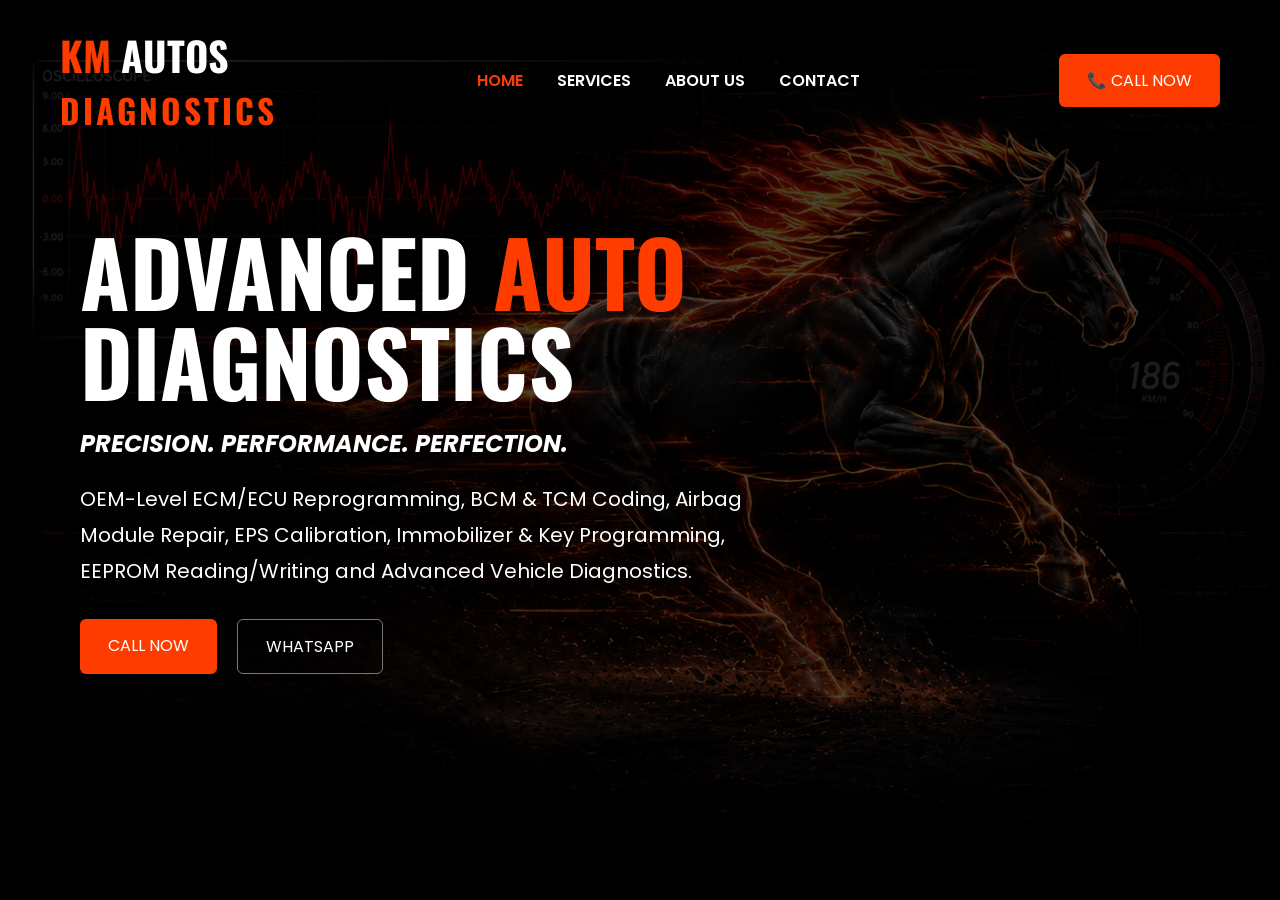
<file: index.html>
<!DOCTYPE html>
<html lang="en">
<head>
<meta charset="UTF-8">
<meta name="viewport" content="width=device-width, initial-scale=1.0">
<title>KM Autos Diagnostics</title>
<link rel="stylesheet" href="css/style.css">
<link href="https://fonts.googleapis.com/css2?family=Oswald:wght@400;500;600;700&family=Poppins:wght@300;400;500;600&display=swap" rel="stylesheet">
</head>
<body>
<header>
<div class="logo"><span class="red">KM</span> AUTOS<small>DIAGNOSTICS</small></div>
<nav>
<a href="index.html" class="active">HOME</a>
<a href="services.html">SERVICES</a>
<a href="About.html">ABOUT US</a>
<a href="contact.html">CONTACT</a>
</nav>
<a href="tel:+919866621114" class="call-btn">📞 CALL NOW</a>
</header>

<section class="hero">
<div class="content">
<h1>ADVANCED <span>AUTO</span> DIAGNOSTICS</h1>
<h2>PRECISION. PERFORMANCE. PERFECTION.</h2>
<p>OEM-Level ECM/ECU Reprogramming, BCM & TCM Coding, Airbag Module Repair, EPS Calibration, Immobilizer & Key Programming, EEPROM Reading/Writing and Advanced Vehicle Diagnostics.</p>
<div class="buttons">
<a href="tel:+919866621114" class="btn-red">CALL NOW</a>
<a href="https://wa.me/919866621114" class="btn-dark">WHATSAPP</a>
</div>
</div>
</section>
</body>
</html>
</file>
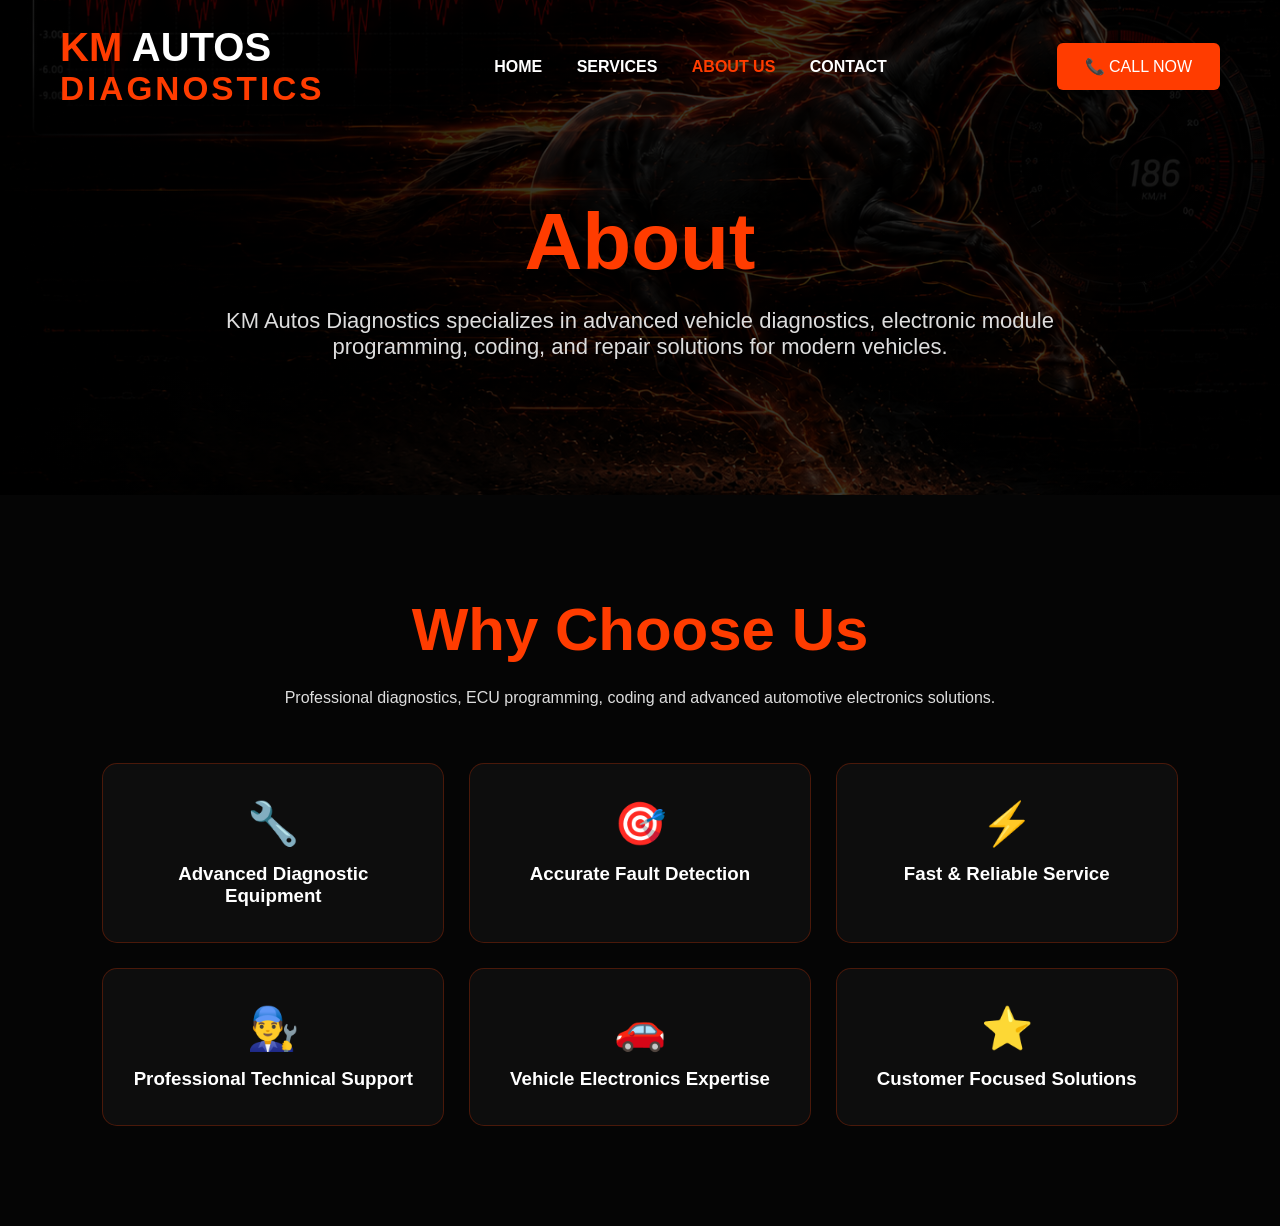
<file: About.html>
<!DOCTYPE html>
<html lang="en">
<head>
<meta charset="UTF-8">
<meta name="viewport" content="width=device-width, initial-scale=1.0">
<title>AboutUs | KM Autos Diagnostics</title>
<link rel="stylesheet" href="css/style.css">
</head>
<body>

<header>
<div class="logo"><span class="red">KM</span> AUTOS<small>DIAGNOSTICS</small></div>
<nav>
<a href="index.html">HOME</a>
<a href="services.html">SERVICES</a>
<a href="About.html" class="active">ABOUT US</a>
<a href="contact.html">CONTACT</a>
</nav>
<a href="tel:+919866621114" class="call-btn">📞 CALL NOW</a>
</header>

<section class="page-banner">
<h1>About</h1>
<p>KM Autos Diagnostics specializes in advanced vehicle diagnostics, electronic module programming, coding, and repair solutions for modern vehicles.</p>
</section>

<section class="about-section">
<div class="about-container">
<div class="about-content">
<h2>Why Choose Us</h2>
<p>Professional diagnostics, ECU programming, coding and advanced automotive electronics solutions.</p>

<div class="about-features">
<div class="feature-card"><span>🔧</span><h3>Advanced Diagnostic Equipment</h3></div>
<div class="feature-card"><span>🎯</span><h3>Accurate Fault Detection</h3></div>
<div class="feature-card"><span>⚡</span><h3>Fast & Reliable Service</h3></div>
<div class="feature-card"><span>👨‍🔧</span><h3>Professional Technical Support</h3></div>
<div class="feature-card"><span>🚗</span><h3>Vehicle Electronics Expertise</h3></div>
<div class="feature-card"><span>⭐</span><h3>Customer Focused Solutions</h3></div>
</div>
</div>
</div>
</section>

<script src="js/script.js"></script>
</body>
</html>
</file>
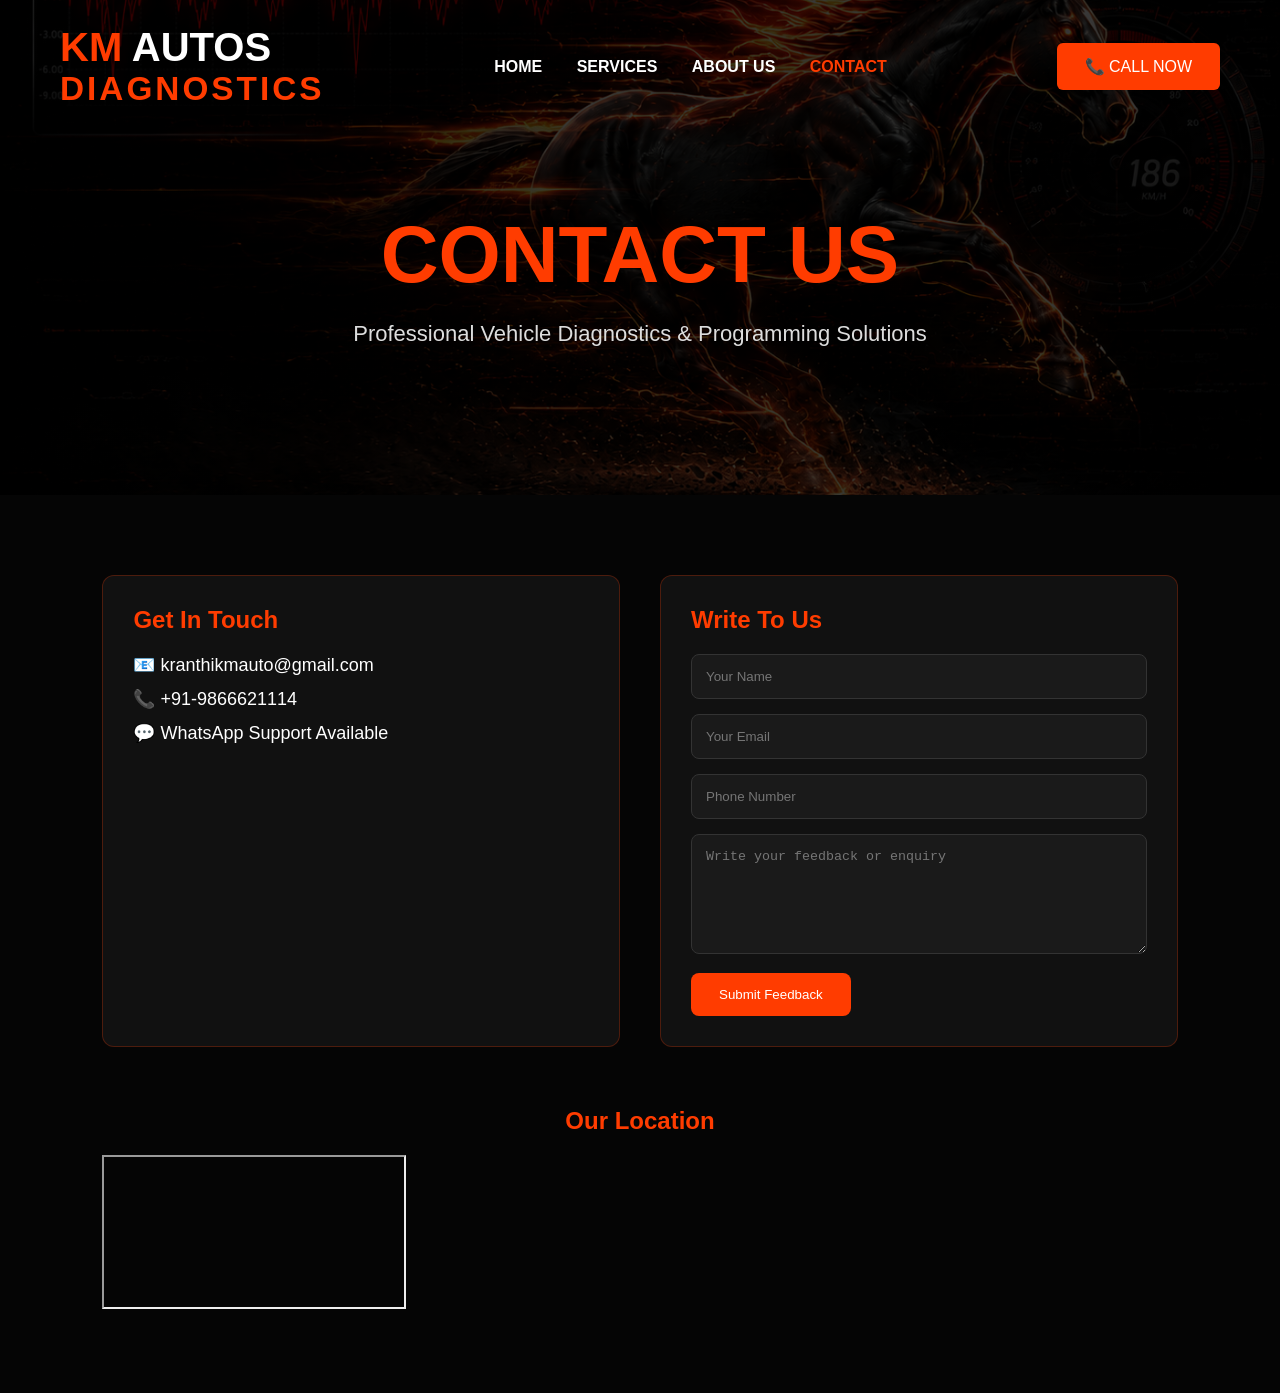
<file: contact.html>
<!DOCTYPE html>
<html lang="en">
<head>
<meta charset="UTF-8">
<meta name="viewport" content="width=device-width, initial-scale=1.0">
<title>Contact Us | KM Autos Diagnostics</title>
<link rel="stylesheet" href="css/style.css">
<style>
.contact-section{padding:80px 8%;background:#050505}
.contact-grid{display:grid;grid-template-columns:1fr 1fr;gap:40px;max-width:1200px;margin:auto}
.contact-card,.feedback-card{background:#111;padding:30px;border-radius:12px;border:1px solid rgba(255,60,0,.25)}
.contact-card h2,.feedback-card h2{color:#ff3c00;margin-bottom:20px}
.contact-info p{margin:12px 0;font-size:18px}
.feedback-form input,.feedback-form textarea{width:100%;padding:14px;margin-bottom:15px;background:#1a1a1a;color:#fff;border:1px solid #333;border-radius:8px}
.feedback-form button{background:#ff3c00;color:#fff;border:none;padding:14px 28px;border-radius:8px;cursor:pointer}
.map-container iframe{width:100%;height:450px;border:0;border-radius:12px}
@media(max-width:900px){.contact-grid{grid-template-columns:1fr}}
</style>
</head>
<body>
<header>
<div class="logo"><span class="red">KM</span> AUTOS<small>DIAGNOSTICS</small></div>
<nav>
<a href="index.html">HOME</a>
<a href="services.html">SERVICES</a>
<a href="About.html">ABOUT US</a>
<a href="contact.html" class="active">CONTACT</a>
</nav>
<a href="tel:+919866621114" class="call-btn">📞 CALL NOW</a>
</header>

<section class="page-banner">
<h1>CONTACT US</h1>
<p>Professional Vehicle Diagnostics & Programming Solutions</p>
</section>

<section class="contact-section">
<div class="contact-grid">
<div class="contact-card">
<h2>Get In Touch</h2>
<div class="contact-info">
<p>📧 kranthikmauto@gmail.com</p>
<p>📞 +91-9866621114</p>
<p>💬 WhatsApp Support Available</p>
</div>
</div>

<div class="feedback-card">
<h2>Write To Us</h2>
<form class="feedback-form">
<input type="text" placeholder="Your Name">
<input type="email" placeholder="Your Email">
<input type="tel" placeholder="Phone Number">
<textarea rows="6" placeholder="Write your feedback or enquiry"></textarea>
<button type="submit">Submit Feedback</button>
</form>
</div>
</div>

<div style="max-width:1200px;margin:60px auto 0;">
<h2 style="color:#ff3c00;text-align:center;margin-bottom:20px;">Our Location</h2>
<iframe src="https://maps.google.com/maps?q=Hyderabad&t=&z=13&ie=UTF8&iwloc=&output=embed"></iframe>
</div>
</section>
</body>
</html>
</file>
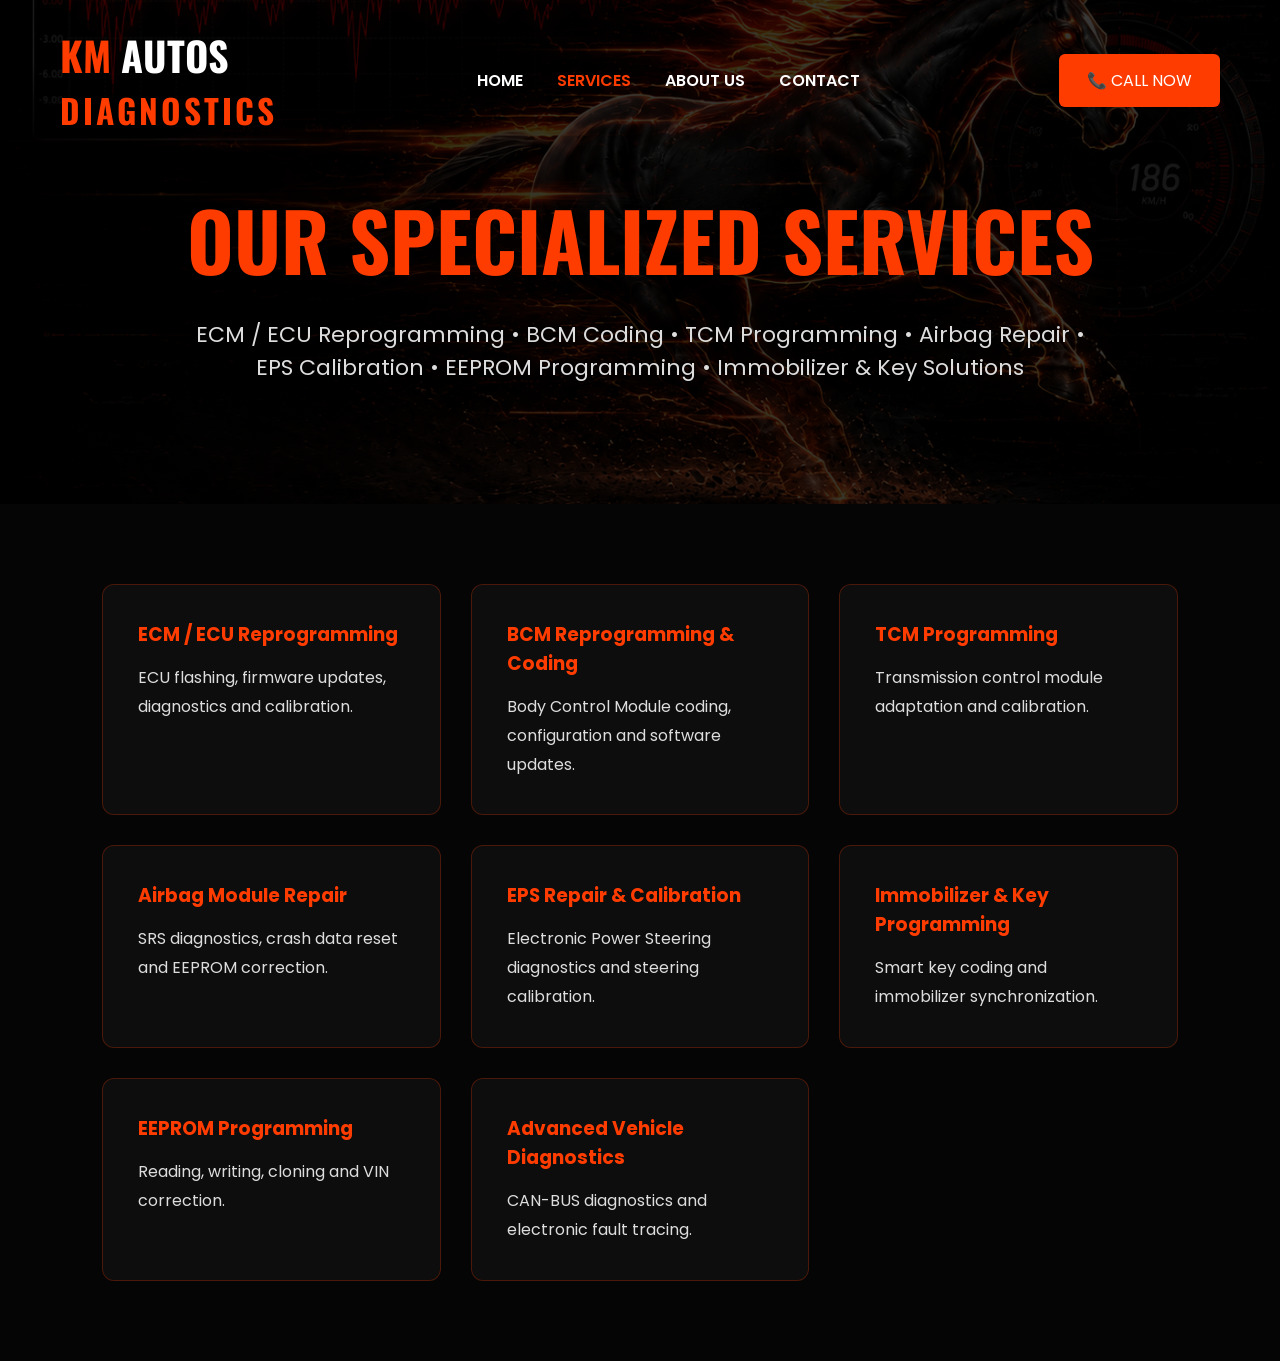
<file: services.html>
<!DOCTYPE html>
<html lang="en">
<head>
<meta charset="UTF-8">
<meta name="viewport" content="width=device-width, initial-scale=1.0">
<title>Services | KM Autos Diagnostics</title>
<link rel="stylesheet" href="css/style.css">
<link href="https://fonts.googleapis.com/css2?family=Oswald:wght@400;500;600;700&family=Poppins:wght@300;400;500;600&display=swap" rel="stylesheet">
</head>
<body>
<header>
<div class="logo"><span class="red">KM</span> AUTOS<small>DIAGNOSTICS</small></div>
<nav>
<a href="index.html">HOME</a>
<a href="services.html" class="active">SERVICES</a>
<a href="About.html">ABOUT US</a>
<a href="contact.html">CONTACT</a>
</nav>
<a href="tel:+919866621114" class="call-btn">📞 CALL NOW</a>
</header>

<section class="page-banner">
<h1>OUR SPECIALIZED SERVICES</h1>
<p>ECM / ECU Reprogramming • BCM Coding • TCM Programming • Airbag Repair • EPS Calibration • EEPROM Programming • Immobilizer & Key Solutions</p>
</section>

<section class="services-grid">
<div class="card"><h3>ECM / ECU Reprogramming</h3><p>ECU flashing, firmware updates, diagnostics and calibration.</p></div>
<div class="card"><h3>BCM Reprogramming & Coding</h3><p>Body Control Module coding, configuration and software updates.</p></div>
<div class="card"><h3>TCM Programming</h3><p>Transmission control module adaptation and calibration.</p></div>
<div class="card"><h3>Airbag Module Repair</h3><p>SRS diagnostics, crash data reset and EEPROM correction.</p></div>
<div class="card"><h3>EPS Repair & Calibration</h3><p>Electronic Power Steering diagnostics and steering calibration.</p></div>
<div class="card"><h3>Immobilizer & Key Programming</h3><p>Smart key coding and immobilizer synchronization.</p></div>
<div class="card"><h3>EEPROM Programming</h3><p>Reading, writing, cloning and VIN correction.</p></div>
<div class="card"><h3>Advanced Vehicle Diagnostics</h3><p>CAN-BUS diagnostics and electronic fault tracing.</p></div>
</section>
</body>
</html>
</file>
<file: css/style.css>
*{margin:0;padding:0;box-sizing:border-box}
body{font-family:'Poppins',sans-serif;background:#000;color:#fff}
header{position:absolute;top:0;left:0;width:100%;display:flex;justify-content:space-between;align-items:center;padding:25px 60px;z-index:100}
.logo{font-family:'Oswald',sans-serif;font-size:40px;font-weight:700}
.logo small{display:block;color:#ff3c00;letter-spacing:3px}
.red{color:#ff3c00}
nav a{color:#fff;text-decoration:none;margin:0 15px;font-weight:600}
nav a.active,nav a:hover{color:#ff3c00}
.call-btn,.btn-red{background:#ff3c00;color:#fff;padding:14px 28px;border-radius:6px;text-decoration:none}
.btn-dark{border:1px solid #777;color:#fff;padding:14px 28px;border-radius:6px;text-decoration:none}
.hero{height:100vh;background:linear-gradient(rgba(0,0,0,.72),rgba(0,0,0,.72)),url('../images/banner.png');background-size:cover;background-position:center;display:flex;align-items:center}
.content{padding-left:80px;max-width:800px}
.content h1{font-family:'Oswald',sans-serif;font-size:90px;line-height:1}
.content h1 span{color:#ff3c00}
.content h2{margin:20px 0;font-style:italic}
.content p{font-size:20px;line-height:1.8;margin-bottom:30px}
.buttons{display:flex;gap:20px}

.page-banner{
min-height:55vh;
background:linear-gradient(rgba(0,0,0,.78),rgba(0,0,0,.78)),url('../images/banner.png');
background-size:cover;background-position:center;
display:flex;flex-direction:column;justify-content:center;align-items:center;
text-align:center;padding:180px 20px 120px;
}
.page-banner h1{font-family:'Oswald',sans-serif;font-size:80px;color:#ff3c00;margin-bottom:20px}
.page-banner p{font-size:22px;color:#ddd;max-width:900px}

.services-grid{
background:#050505;
padding:80px 8%;
display:grid;
grid-template-columns:repeat(auto-fit,minmax(320px,1fr));
gap:30px;
}

.card{
background:#0d0d0d;
border:1px solid rgba(255,60,0,.25);
border-radius:12px;
padding:35px;
transition:all .35s ease;
position:relative;
overflow:hidden;
}

.card::before{
content:'';
position:absolute;
top:0;
left:-100%;
width:100%;
height:100%;
background:linear-gradient(90deg,transparent,rgba(255,60,0,.08),transparent);
transition:.6s;
}

.card:hover::before{left:100%}

.card:hover{
transform:translateY(-10px);
border-color:#ff3c00;
box-shadow:0 0 20px rgba(255,60,0,.25),0 0 40px rgba(255,60,0,.15);
}

.card h3{color:#ff3c00;margin-bottom:15px}
.card:hover h3{color:#fff}
.card p{line-height:1.8;color:#ddd}

.service-icon{
width:60px;height:60px;border-radius:50%;
background:rgba(255,60,0,.12);
border:1px solid rgba(255,60,0,.4);
display:flex;align-items:center;justify-content:center;
font-size:28px;color:#ff3c00;margin-bottom:20px;
}


.about-section{background:#050505;padding:100px 8%;}
.about-container{max-width:1200px;margin:auto;}
.about-content{text-align:center;}
.about-content h2{font-size:60px;color:#ff3c00;margin-bottom:20px;}
.about-content p{max-width:850px;margin:0 auto 50px;color:#ddd;line-height:1.8;}
.about-features{display:grid;grid-template-columns:repeat(auto-fit,minmax(280px,1fr));gap:25px;}
.feature-card{
background:#0d0d0d;border:1px solid rgba(255,60,0,.25);
border-radius:15px;padding:35px 25px;
opacity:0;transform:translateY(60px);
transition:.6s ease;
}
.feature-card.show{opacity:1;transform:translateY(0);}
.feature-card:hover{
transform:translateY(-10px);
border-color:#ff3c00;
box-shadow:0 0 25px rgba(255,60,0,.35);
}
.feature-card span{font-size:42px;display:block;margin-bottom:15px;}
</file>
